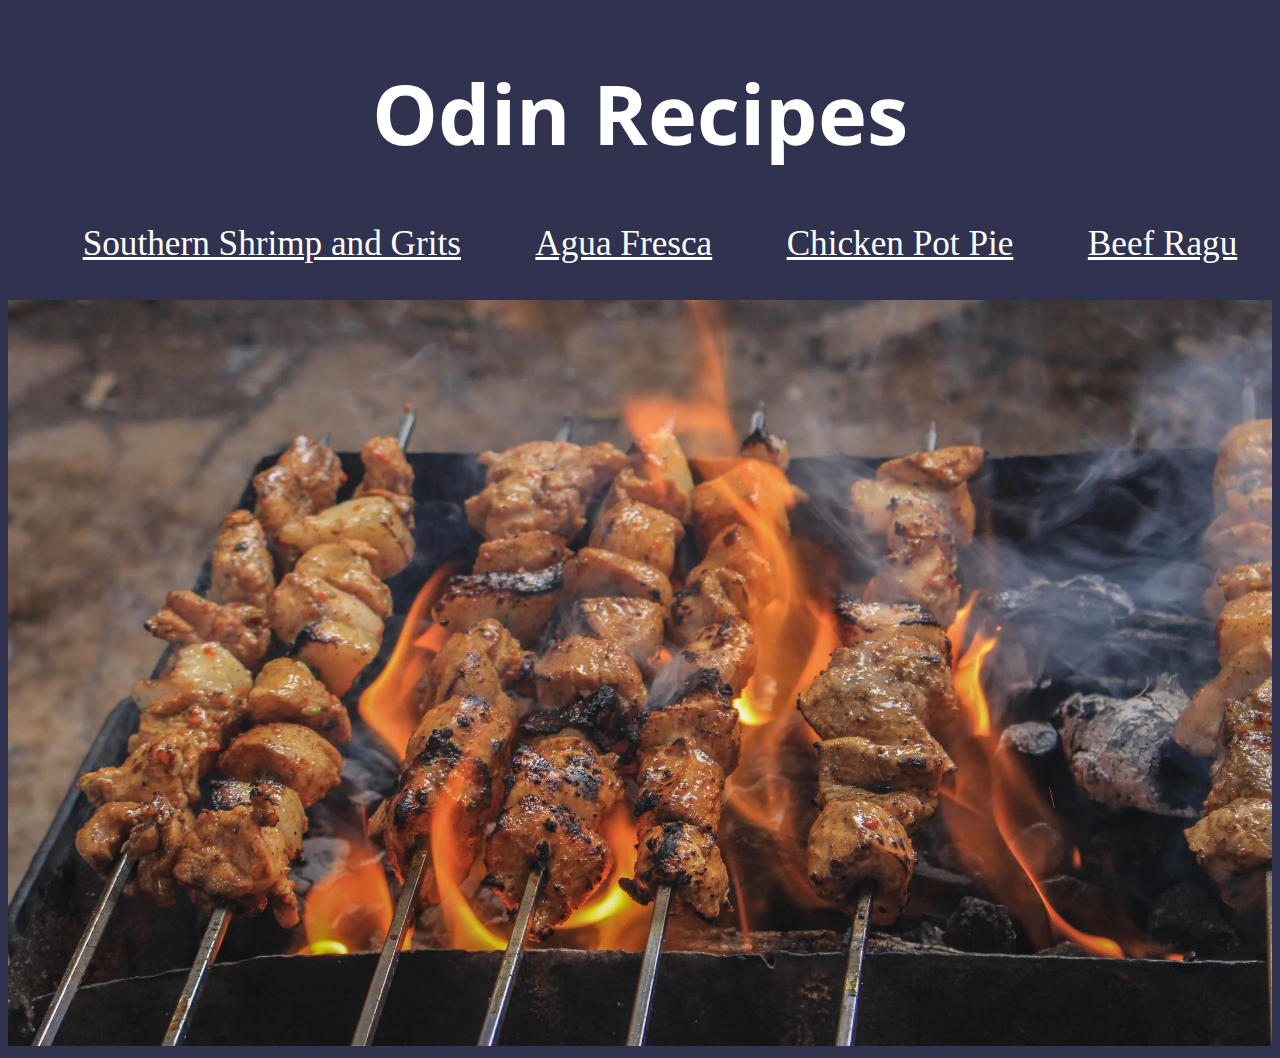
<file: index.html>
<!DOCTYPE html>
<html lang="en">
<head>
    <meta charset="UTF-8">
    <meta name="viewport" content="width=device-width, initial-scale=1.0">
    <title>Odin Recipes</title>
    <link rel="stylesheet" href="style.css">
    <link rel="preconnect" href="https://fonts.googleapis.com">
<link rel="preconnect" href="https://fonts.gstatic.com" crossorigin>
<link href="https://fonts.googleapis.com/css2?family=EB+Garamond&family=Open+Sans:wght@500&display=swap" rel="stylesheet">
</head>
<body>
<section>
    <h1>Odin Recipes</h1>
</section>
<section>
    <nav>
    <ul>
    <a href="recipes/shrimp-and-grits/shrimp-and-grits.html">Southern Shrimp and Grits</a>
    <a href="recipes/Agua-fresca/agua-fresca.html">Agua Fresca</a>
    <a href="recipes/chicken-pot-pie/chicken-pot-pie.html">Chicken Pot Pie</a>
    <a href="recipes/beef-ragu/beef-ragu.html">Beef Ragu</a>
    </ul>
    </nav>
</section>
<section>
    <img src="meat-photo.webp" alt="Picture of Meat">
</section>
</body>
</html>
</file>
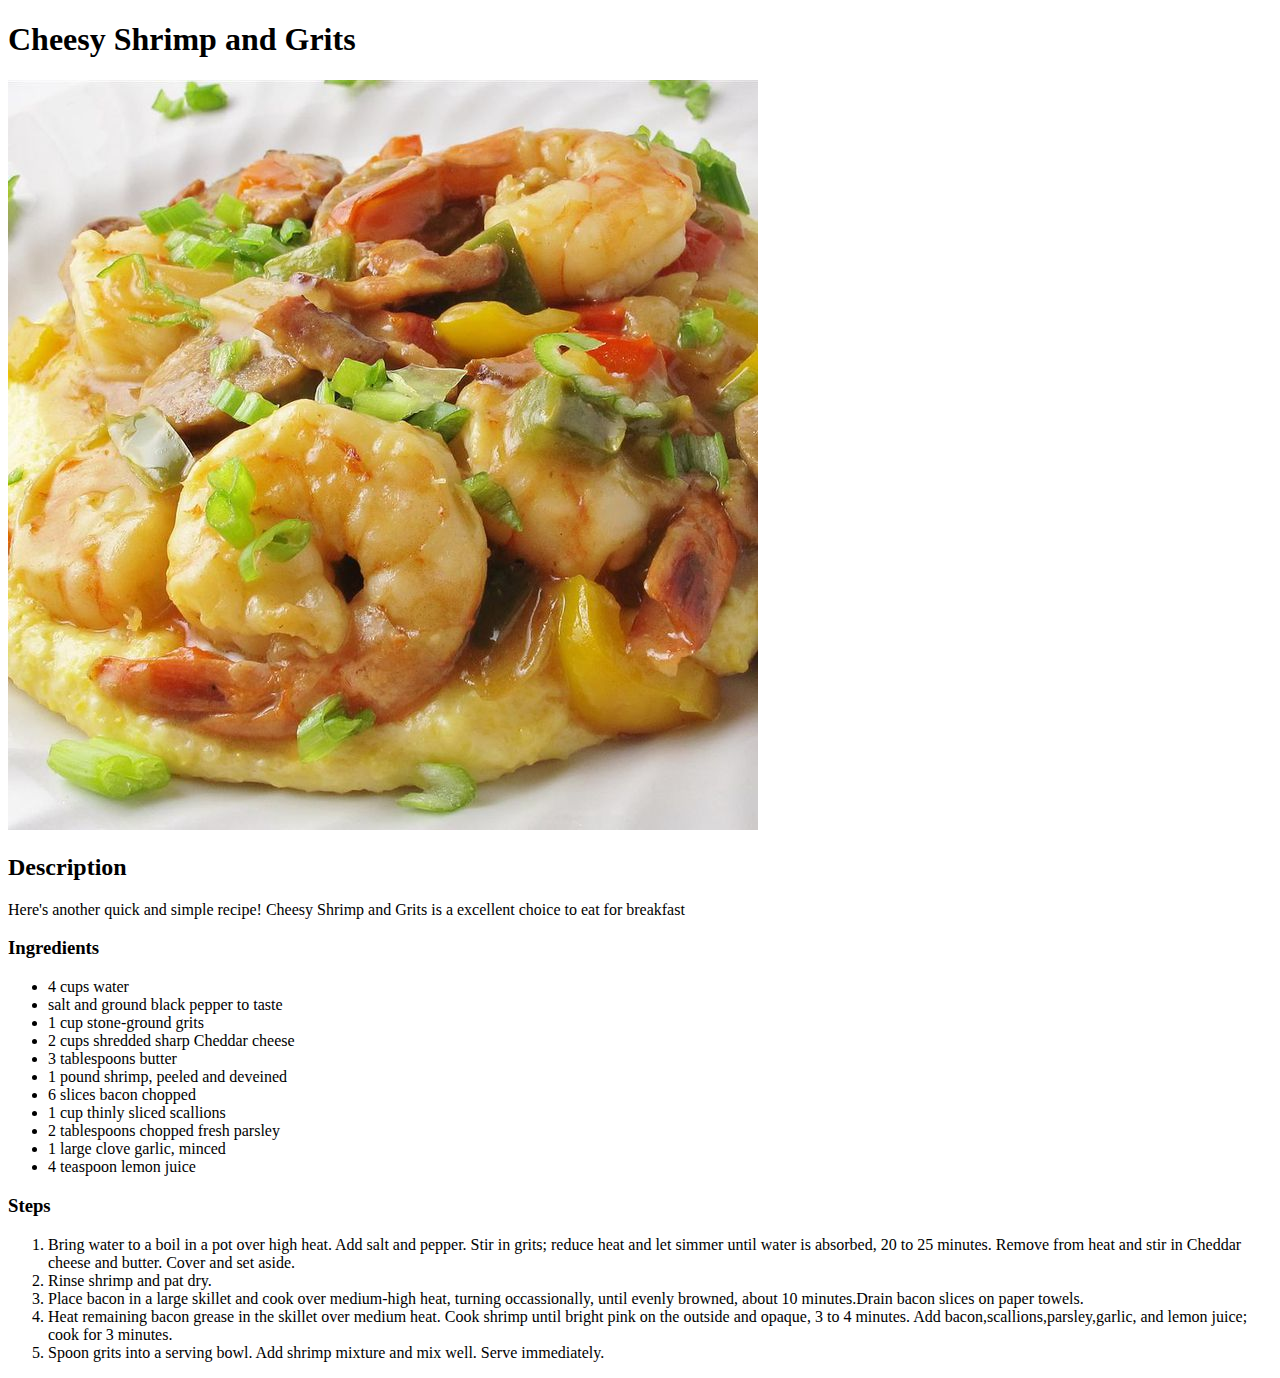
<file: recipes/shrimp-and-grits.html>
<!DOCTYPE html>
<html lang="en">
<head>
    <meta charset="UTF-8">
    <meta name="viewport" content="width=device-width, initial-scale=1.0">
    <title>Cheesy Shrimp and Grits</title>
</head>
<body>
    <h1>Cheesy Shrimp and Grits</h1>
    <img src="shrimp.jpg" alt="Picture of Finished Recipe">
    <h2>Description</h2>
    <p>Here's another quick and simple recipe! Cheesy Shrimp and Grits is a excellent choice to eat for breakfast</p>
    <h3>Ingredients</h3>
    <ul>
        <li>4 cups water</li>
        <li>salt and ground black pepper to taste</li>
        <li>1 cup stone-ground grits</li>
        <li>2 cups shredded sharp Cheddar cheese</li>
        <li>3 tablespoons butter</li>
        <li>1 pound shrimp, peeled and deveined </li>
        <li>6 slices bacon chopped</li>
        <li>1 cup thinly sliced scallions</li>
        <li>2 tablespoons chopped fresh parsley</li>
        <li>1 large clove garlic, minced</li>
        <li>4 teaspoon lemon juice</li>
    </ul>
    <h3>Steps</h3>
    <ol>
        <li>Bring water to a boil in a pot over high heat. Add salt and pepper. Stir in grits; reduce heat and let simmer until water is absorbed, 20 to 25 minutes. Remove from heat and stir in Cheddar cheese and butter. Cover and set aside.</li>
        <li>Rinse shrimp and pat dry.</li>
        <li>Place bacon in a large skillet and cook over medium-high heat, turning occassionally, until evenly browned, about 10 minutes.Drain bacon slices on paper towels.</li>
        <li>Heat remaining bacon grease in the skillet over medium heat. Cook shrimp until bright pink on the outside and opaque, 3 to 4 minutes. Add bacon,scallions,parsley,garlic, and lemon juice; cook for 3 minutes.</li>
        <li>Spoon grits into a serving bowl. Add shrimp mixture and mix well. Serve immediately.</li>
    </ol>

</body>
</html>
</file>
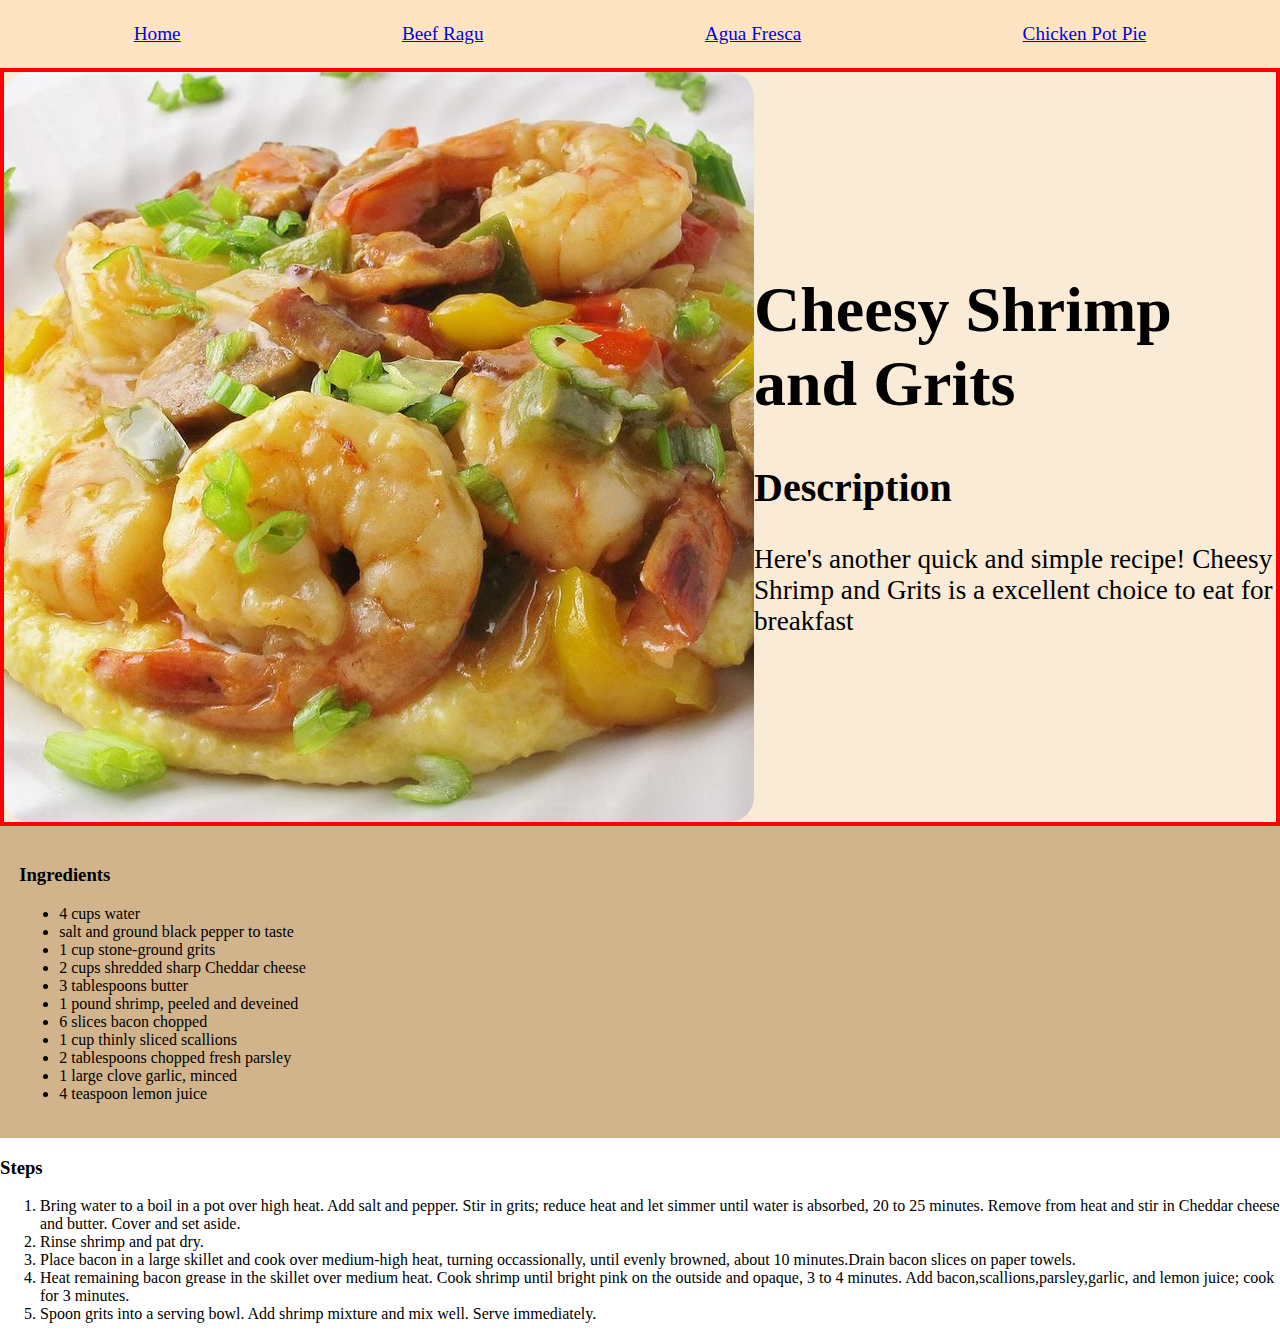
<file: recipes/shrimp-and-grits/shrimp-and-grits.html>
<!DOCTYPE html>
<html lang="en">
<head>
    <meta charset="UTF-8">
    <meta name="viewport" content="width=device-width, initial-scale=1.0">
    <title>Cheesy Shrimp and Grits</title>
    <link rel="stylesheet" href="style.css">
</head>
<body>
    <section>
        <header>
            <nav >
            <ul class="navMenu">
            <li><a href="/index.html">Home</a></li>
            <li><a href="/recipes/beef-ragu/beef-ragu.html">Beef Ragu</a></li>
            <li><a href="/recipes/Agua-fresca/agua-fresca.html">Agua Fresca</a></li>
            <li><a href="/recipes/chicken-pot-pie/chicken-pot-pie.html">Chicken Pot Pie</a></li>
            </ul>
            </nav>
        </header>
    </section>

    <section class="hero">
        <div class="container">

    <img class="shrimpPic" src="shrimp.jpg" alt="Picture of Finished Recipe">

    <div class="flex">
    <h1>Cheesy Shrimp and Grits</h1>
    <h2>Description</h2>

    <p>Here's another quick and simple recipe! Cheesy Shrimp and Grits is a excellent choice to eat for breakfast</p>
    </div>
    </div>
    </section>

    <section class="ingredients">
    <h3>Ingredients</h3>
    <ul>
        <li>4 cups water</li>
        <li>salt and ground black pepper to taste</li>
        <li>1 cup stone-ground grits</li>
        <li>2 cups shredded sharp Cheddar cheese</li>
        <li>3 tablespoons butter</li>
        <li>1 pound shrimp, peeled and deveined </li>
        <li>6 slices bacon chopped</li>
        <li>1 cup thinly sliced scallions</li>
        <li>2 tablespoons chopped fresh parsley</li>
        <li>1 large clove garlic, minced</li>
        <li>4 teaspoon lemon juice</li>
    </ul>
    </section>

    <section>

    <h3>Steps</h3>
    <ol>
        <li>Bring water to a boil in a pot over high heat. Add salt and pepper. Stir in grits; reduce heat and let simmer until water is absorbed, 20 to 25 minutes. Remove from heat and stir in Cheddar cheese and butter. Cover and set aside.</li>
        <li>Rinse shrimp and pat dry.</li>
        <li>Place bacon in a large skillet and cook over medium-high heat, turning occassionally, until evenly browned, about 10 minutes.Drain bacon slices on paper towels.</li>
        <li>Heat remaining bacon grease in the skillet over medium heat. Cook shrimp until bright pink on the outside and opaque, 3 to 4 minutes. Add bacon,scallions,parsley,garlic, and lemon juice; cook for 3 minutes.</li>
        <li>Spoon grits into a serving bowl. Add shrimp mixture and mix well. Serve immediately.</li>
    </ol>
    </section>
</body>
</html>
</file>
<file: style.css>
*{
    box-sizing: border-box;
}

html{
    font-size: 16px;
}

body{
    background-color: #313150;
}

h1,a{
    color:white;
    text-align: center;

}
h1{
    font-family: 'EB Garamond', serif;
    font-family: 'Open Sans', sans-serif;
    font-size:5.2rem;
}

ul{
    display:flex;
    justify-content: space-around;
    font-size:2.2rem;
    text-decoration: none;
    gap:5px
}

img{
    max-inline-size: 100%;
}
</file>
<file: recipes/shrimp-and-grits/style.css>
*{
    box-sizing: border-box;
}
html{

    font-size: 16px;
}
body{
    margin:0;
}

.navMenu{
    display:flex;
    justify-content: space-around;
    list-style: none;
    padding: 1.2em;
    font-size:1.2rem;
    background-color:bisque;
    margin: 0;
}


a{
    list-style: none;
}




.hero{
    background-color: antiquewhite;
    border:2px solid red;
}

.shrimpPic{
    border-radius:25px;
    order: -1;
}

.container{
    display:flex;
    justify-content:space-around;
    align-items: center;
    border: 2px solid red;
}

h1{
    font-size:4rem;
}

h2{
    font-size:2.5rem;
}

p{
    font-size:1.7rem;
}

.ingredients{
    margin: 0 auto;
    padding:1.2em;
    background-color:tan;

}
</file>
